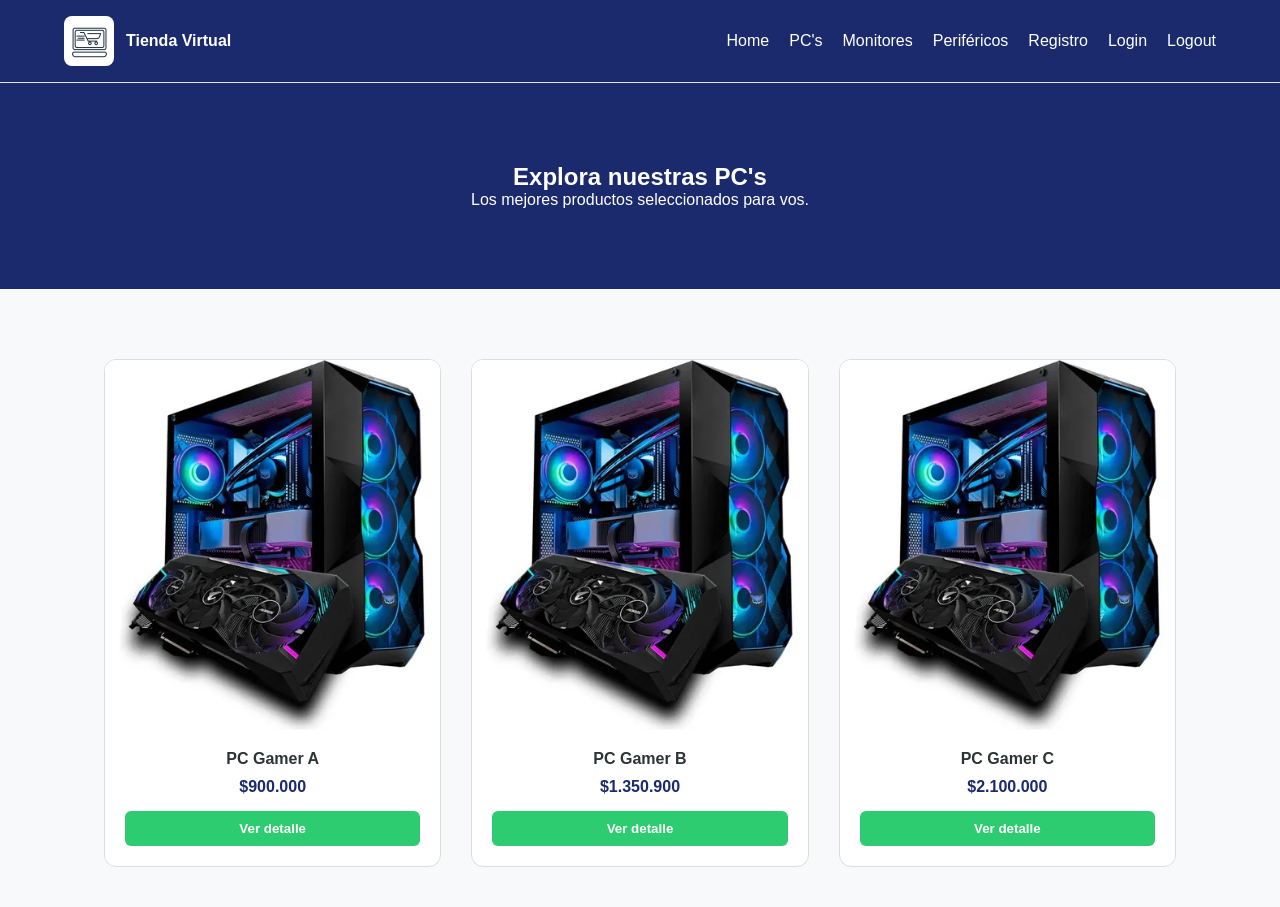
<file: categoria1.html>
<!DOCTYPE html>
<html lang="es">
<head>
    <meta charset="UTF-8">
    <meta name="viewport" content="width=device-width, initial-scale=1.0">
    <link rel="stylesheet" href="styles.css">
    <title>Tienda Virtual - PC's</title>
</head>
<body>

    <nav>
        <div class="logo-container">
            <img src="./assets/logo.webp" alt="Logo" width="50">
            <h1>Tienda Virtual</h1>
        </div>

        <div class="nav-links">
            <a href="index.html">Home</a>
            <a href="categoria1.html">PC's</a>
            <a href="categoria2.html">Monitores</a>
            <a href="categoria3.html">Periféricos</a>
            <a href="registro.html">Registro</a>
            <a href="login.html">Login</a>
            <a href="#">Logout</a>
        </div>
    </nav>

    <main>
        <section class="main-banner">
            <h2>Explora nuestras PC's</h2>
            <p>Los mejores productos seleccionados para vos.</p>
        </section>

        <section class="products-grid">
            
            <article class="product-card">
                <img src="./assets/pc.webp" alt="Producto 1">
                <div class="card-body">
                    <h3>PC Gamer A</h3>
                    <span class="price">$900.000</span>
                    <button>Ver detalle</button>
                </div>
            </article>

            <article class="product-card">
                <img src="./assets/pc.webp" alt="Producto 2">
                <div class="card-body">
                    <h3>PC Gamer B</h3>
                    <span class="price">$1.350.900</span>
                    <button>Ver detalle</button>
                </div>
            </article>

            <article class="product-card">
                <img src="./assets/pc.webp" alt="Producto 3">
                <div class="card-body">
                    <h3>PC Gamer C</h3>
                    <span class="price">$2.100.000</span>
                    <button>Ver detalle</button>
                </div>
            </article>

        </section>
    </main>

</body>
</html>
</file>
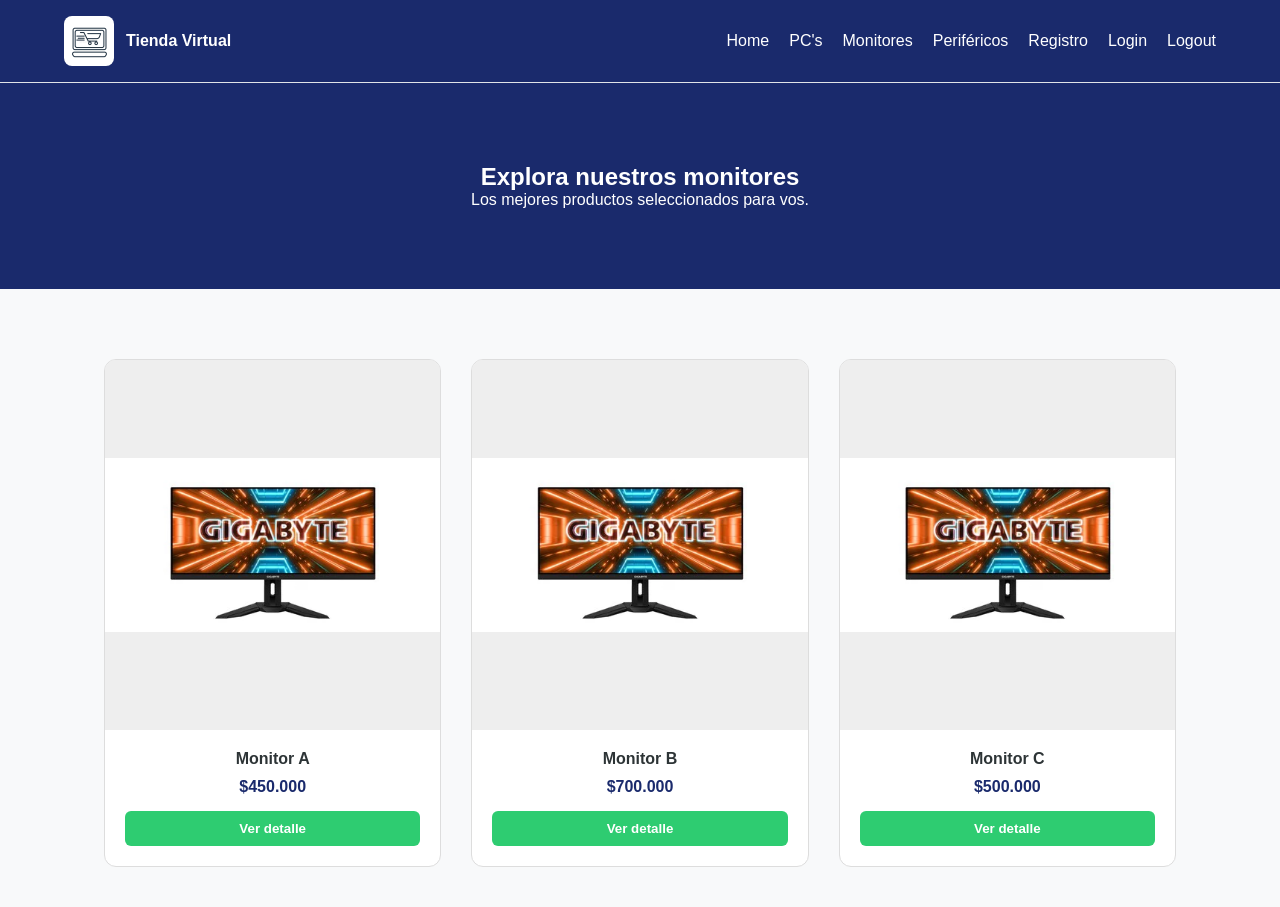
<file: categoria2.html>
<!DOCTYPE html>
<html lang="es">
<head>
    <meta charset="UTF-8">
    <meta name="viewport" content="width=device-width, initial-scale=1.0">
    <link rel="stylesheet" href="styles.css">
    <title>Tienda Virtual - Monitores</title>
</head>
<body>

    <nav>
        <div class="logo-container">
            <img src="./assets/logo.webp" alt="Logo" width="50">
            <h1>Tienda Virtual</h1>
        </div>

        <div class="nav-links">
            <a href="index.html">Home</a>
            <a href="categoria1.html">PC's</a>
            <a href="categoria2.html">Monitores</a>
            <a href="categoria3.html">Periféricos</a>
            <a href="registro.html">Registro</a>
            <a href="login.html">Login</a>
            <a href="#">Logout</a>
        </div>
    </nav>

    <main>
        <section class="main-banner">
            <h2>Explora nuestros monitores</h2>
            <p>Los mejores productos seleccionados para vos.</p>
        </section>

        <section class="products-grid cat-monitor">
            
            <article class="product-card">
                <img src="./assets/monitor.webp" alt="Producto 1">
                <div class="card-body">
                    <h3>Monitor A</h3>
                    <span class="price">$450.000</span>
                    <button>Ver detalle</button>
                </div>
            </article>

            <article class="product-card">
                <img src="./assets/monitor.webp" alt="Producto 2">
                <div class="card-body">
                    <h3>Monitor B</h3>
                    <span class="price">$700.000</span>
                    <button>Ver detalle</button>
                </div>
            </article>

            <article class="product-card">
                <img src="./assets/monitor.webp" alt="Producto 3">
                <div class="card-body">
                    <h3>Monitor C</h3>
                    <span class="price">$500.000</span>
                    <button>Ver detalle</button>
                </div>
            </article>

        </section>
    </main>

</body>
</html>
</file>
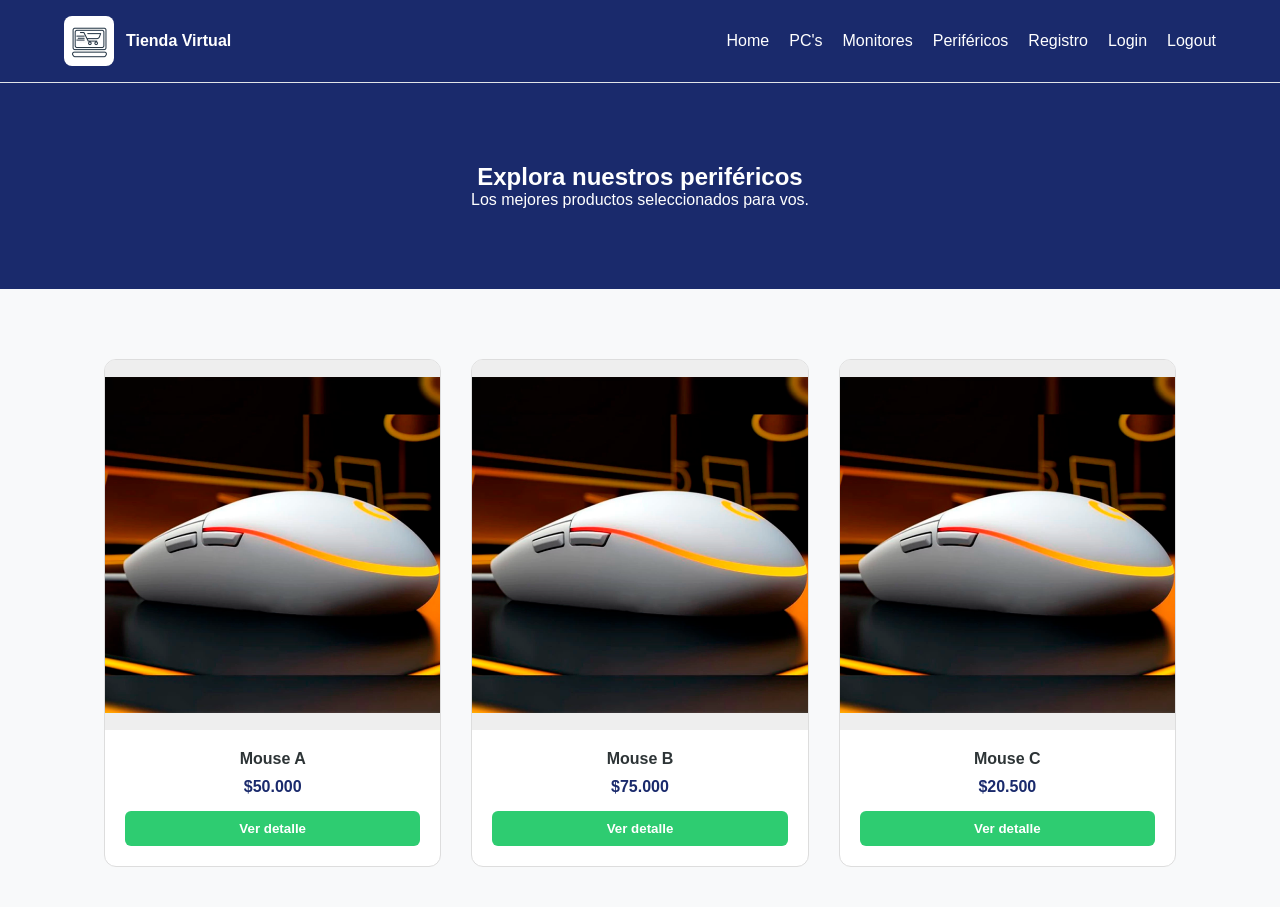
<file: categoria3.html>
<!DOCTYPE html>
<html lang="es">
<head>
    <meta charset="UTF-8">
    <meta name="viewport" content="width=device-width, initial-scale=1.0">
    <link rel="stylesheet" href="styles.css">
    <title>Tienda Virtual - Perifericos</title>
</head>
<body>

    <nav>
        <div class="logo-container">
            <img src="./assets/logo.webp" alt="Logo" width="50">
            <h1>Tienda Virtual</h1>
        </div>

        <div class="nav-links">
            <a href="index.html">Home</a>
            <a href="categoria1.html">PC's</a>
            <a href="categoria2.html">Monitores</a>
            <a href="categoria3.html">Periféricos</a>
            <a href="registro.html">Registro</a>
            <a href="login.html">Login</a>
            <a href="#">Logout</a>
        </div>
    </nav>

    <main>
        <section class="main-banner">
            <h2>Explora nuestros periféricos</h2>
            <p>Los mejores productos seleccionados para vos.</p>
        </section>

        <section class="products-grid cat-perifericos">
            
            <article class="product-card">
                <img src="./assets/mouse.webp" alt="Producto 1">
                <div class="card-body">
                    <h3>Mouse A</h3>
                    <span class="price">$50.000</span>
                    <button>Ver detalle</button>
                </div>
            </article>

            <article class="product-card">
                <img src="./assets/mouse.webp" alt="Producto 2">
                <div class="card-body">
                    <h3>Mouse B</h3>
                    <span class="price">$75.000</span>
                    <button>Ver detalle</button>
                </div>
            </article>

            <article class="product-card">
                <img src="./assets/mouse.webp" alt="Producto 3">
                <div class="card-body">
                    <h3>Mouse C</h3>
                    <span class="price">$20.500</span>
                    <button>Ver detalle</button>
                </div>
            </article>

        </section>
    </main>

</body>
</html>
</file>
<file: styles.css>
* {
  margin: 0;
  padding: 0;
  box-sizing: border-box;
  font-family: Arial, Helvetica, sans-serif;
}

body {
  background-color: #f8f9fa;
  color: #2d3436;
}

nav {
  background-color: #1a2a6c;
  padding: 1rem 5%;
  display: flex;
  justify-content: space-between;
  align-items: center;
  border-bottom: 1px solid #e1e4e8;
}
nav .logo-container {
  display: flex;
  align-items: center;
  gap: 12px;
}
nav .logo-container h1 {
  color: #ffffff;
  font-size: 1rem;
}
nav .logo-container img {
  border-radius: 8px;
}
nav .nav-links {
  display: flex;
  gap: 20px;
}
nav .nav-links a {
  color: #ffffff;
  text-decoration: none;
  font-weight: 500;
  font-size: 1rem;
  transition: all 0.5s ease;
}
nav .nav-links a:hover {
  color: #00d2ff;
}

.form-container {
  max-width: 450px;
  margin: 60px auto;
  background-color: #ffffff;
  padding: 40px;
  border-radius: 12px;
  border: 1px solid #e1e4e8;
}
.form-container h1 {
  text-align: center;
  color: #1a2a6c;
  margin-bottom: 25px;
}
.form-container form {
  display: flex;
  flex-direction: column;
  gap: 20px;
}
.form-container form label {
  font-weight: 600;
  font-size: 1rem;
}
.form-container form input {
  padding: 12px;
  border: 1px solid #ddd;
  border-radius: 8px;
  background: #fafafa;
}
.form-container form button {
  background-color: #2ecc71;
  color: #ffffff;
  padding: 15px;
  border: none;
  border-radius: 8px;
  font-weight: bold;
  cursor: pointer;
  font-size: 1rem;
  transition: all 0.5s ease;
}

button:hover {
  background-color: #1a2a6c;
}

.main-banner {
  text-align: center;
  padding: 80px 20px;
  background-color: #1a2a6c;
  color: #ffffff;
  margin-bottom: 30px;
}

.products-grid {
  display: grid;
  grid-template-columns: repeat(auto-fill, minmax(280px, 1fr));
  gap: 30px;
  padding: 40px 5%;
  max-width: 1200px;
  margin: 0 auto;
}

.product-card {
  background-color: #ffffff;
  border-radius: 12px;
  border: 1px solid #ddd;
  overflow: hidden;
  display: flex;
  flex-direction: column;
}
.product-card img {
  width: 100%;
  height: 370px;
  -o-object-fit: cover;
     object-fit: cover;
  -o-object-position: center;
     object-position: center;
  background-color: #eee;
}
.product-card .card-body {
  padding: 20px;
  text-align: center;
}
.product-card .card-body h3 {
  font-size: 1rem;
  margin-bottom: 10px;
  color: #2d3436;
}
.product-card .card-body .price {
  display: block;
  font-size: 1rem;
  font-weight: bold;
  color: #1a2a6c;
  margin-bottom: 15px;
}
.product-card .card-body button {
  width: 100%;
  padding: 10px;
  background-color: #2ecc71;
  color: #ffffff;
  border: none;
  border-radius: 6px;
  font-weight: bold;
  cursor: pointer;
  transition: background-color 0.5s;
}

.product-card button:hover {
  background-color: #1a2a6c;
}

.cat-monitor .product-card img {
  -o-object-fit: contain;
     object-fit: contain;
  -o-object-position: 50% 50%;
     object-position: 50% 50%;
}

.cat-perifericos .product-card img {
  -o-object-fit: contain;
     object-fit: contain;
  -o-object-position: 50% 50%;
     object-position: 50% 50%;
}/*# sourceMappingURL=styles.css.map */
</file>
